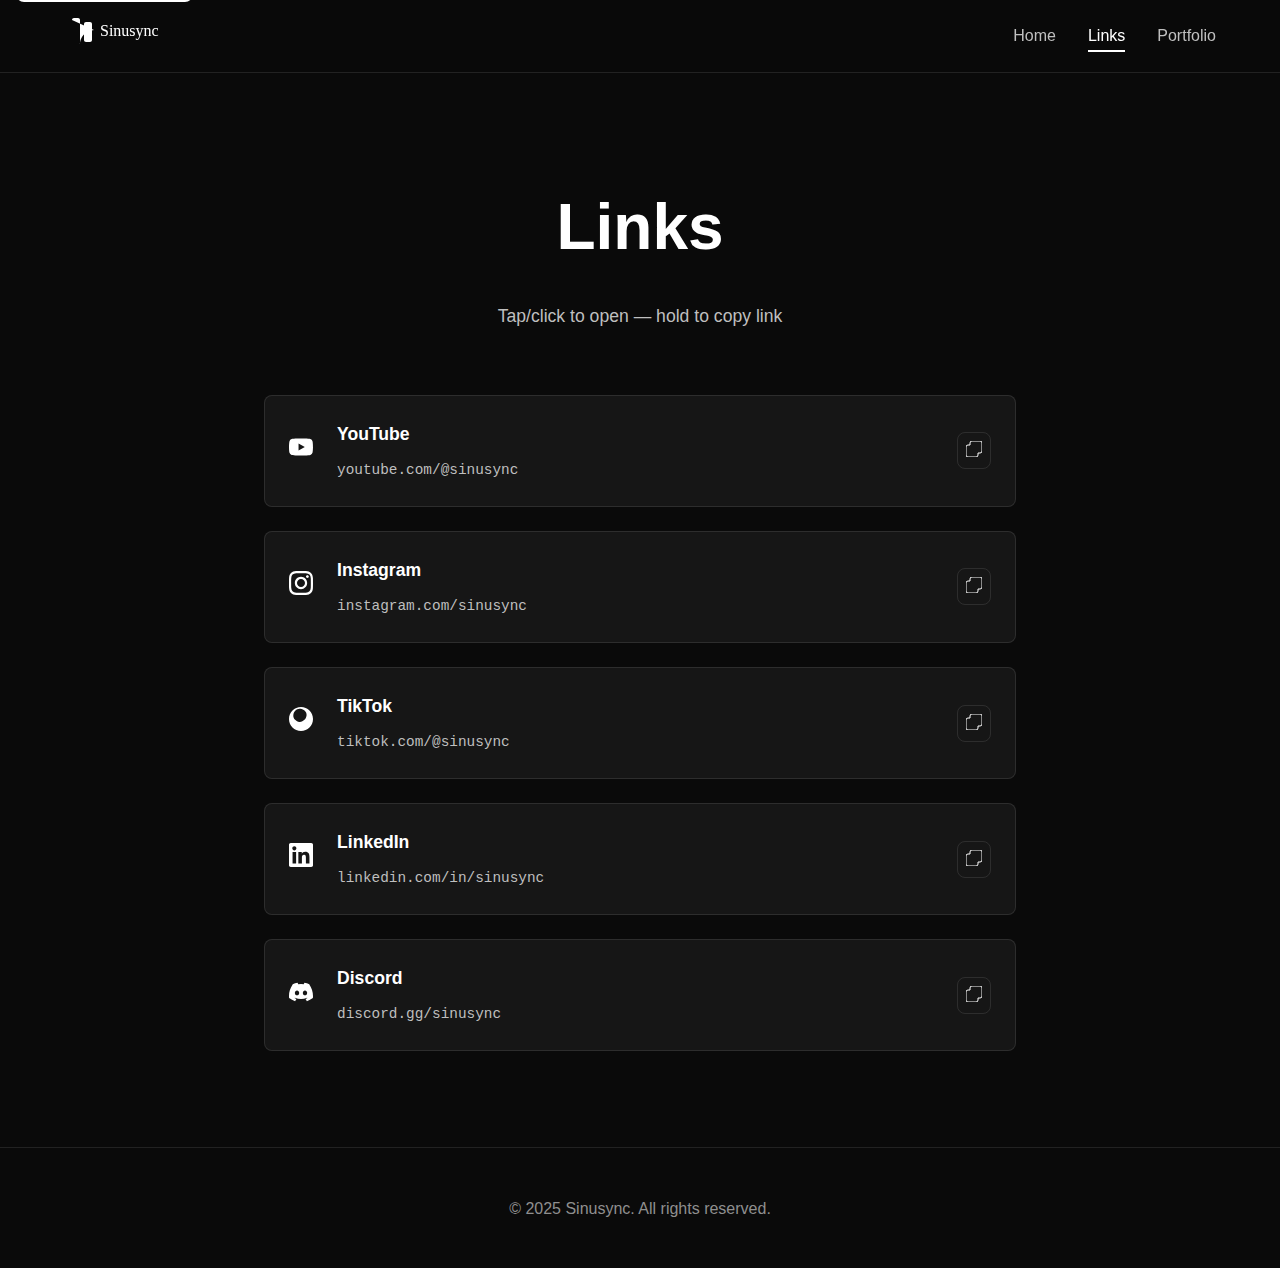
<file: Links.html>
<!DOCTYPE html>
<html lang="en">
<head>
    <meta charset="UTF-8">
    <meta name="viewport" content="width=device-width, initial-scale=1.0">
    <title>Links - Sinusync</title>
    <meta name="description" content="Connect with Sinusync on social media and professional platforms.">
    <link rel="stylesheet" href="css/styles.css">
    <script src="js/main.js" defer></script>
</head>
<body>
    <a href="#main" class="skip-link">Skip to main content</a>
    
    <header class="header" role="banner">
        <div class="header-container">
            <div class="logo">
                <svg width="120" height="32" viewBox="0 0 120 32" fill="none" xmlns="http://www.w3.org/2000/svg" role="img" aria-label="Sinusync Logo">
                    <title>Sinusync</title>
                    <path d="M8 4C8 2.89543 8.89543 2 10 2H14C15.1046 2 16 2.89543 16 4V28C16 29.1046 15.1046 16 30 14 30H10C8.89543 30 8 29.1046 8 28V4Z" fill="white"/>
                    <path d="M20 8C20 6.89543 20.8954 6 22 6H26C27.1046 6 28 6.89543 28 8V24C28 25.1046 27.1046 26 26 26H22C20.8954 26 20 25.1046 20 24V8Z" fill="white"/>
                    <text x="36" y="20" font-family="Georgia, serif" font-size="16" fill="white">Sinusync</text>
                </svg>
            </div>
            <nav class="nav" role="navigation" aria-label="Main navigation">
                <ul class="nav-list">
                    <li><a href="index.html" class="nav-link">Home</a></li>
                    <li><a href="links.html" class="nav-link active" aria-current="page">Links</a></li>
                    <li><a href="portfolio.html" class="nav-link">Portfolio</a></li>
                </ul>
            </nav>
        </div>
    </header>

    <main id="main" class="main" role="main">
        <section class="links-section" aria-labelledby="links-title">
            <div class="links-container">
                <h1 id="links-title" class="page-title">Links</h1>
                <p class="links-instruction">Tap/click to open — hold to copy link</p>
                
                <div class="social-links" role="list">
                    <article class="social-link" role="listitem">
                        <div class="social-icon" aria-hidden="true">
                            <svg width="24" height="24" viewBox="0 0 24 24" fill="none" xmlns="http://www.w3.org/2000/svg">
                                <path d="M23.498 6.186a3.016 3.016 0 0 0-2.122-2.136C19.505 3.545 12 3.545 12 3.545s-7.505 0-9.377.505A3.017 3.017 0 0 0 .502 6.186C0 8.07 0 12 0 12s0 3.93.502 5.814a3.016 3.016 0 0 0 2.122 2.136c1.871.505 9.376.505 9.376.505s7.505 0 9.377-.505a3.015 3.015 0 0 0 2.122-2.136C24 15.93 24 12 24 12s0-3.93-.502-5.814zM9.545 15.568V8.432L15.818 12l-6.273 3.568z" fill="white"/>
                            </svg>
                        </div>
                        <div class="social-content">
                            <h3 class="social-label">YouTube</h3>
                            <a href="https://youtube.com/@sinusync" class="social-url" target="_blank" rel="noopener noreferrer" aria-describedby="youtube-desc">
                                youtube.com/@sinusync
                            </a>
                            <p id="youtube-desc" class="sr-only">Opens YouTube channel in new tab</p>
                        </div>
                        <button class="copy-button" aria-label="Copy YouTube link" data-url="https://youtube.com/@sinusync">
                            <svg width="16" height="16" viewBox="0 0 16 16" fill="none" xmlns="http://www.w3.org/2000/svg">
                                <path d="M4 4V2a2 2 0 0 1 2-2h8a2 2 0 0 1 2 2v8a2 2 0 0 1-2 2h-2v2a2 2 0 0 1-2 2H2a2 2 0 0 1-2-2V6a2 2 0 0 1 2-2h2z" stroke="white" stroke-width="1" fill="none"/>
                            </svg>
                        </button>
                    </article>

                    <article class="social-link" role="listitem">
                        <div class="social-icon" aria-hidden="true">
                            <svg width="24" height="24" viewBox="0 0 24 24" fill="none" xmlns="http://www.w3.org/2000/svg">
                                <path d="M12 2.163c3.204 0 3.584.012 4.85.07 3.252.148 4.771 1.691 4.919 4.919.058 1.265.069 1.645.069 4.849 0 3.205-.012 3.584-.069 4.849-.149 3.225-1.664 4.771-4.919 4.919-1.266.058-1.644.07-4.85.07-3.204 0-3.584-.012-4.849-.07-3.26-.149-4.771-1.699-4.919-4.92-.058-1.265-.07-1.644-.07-4.849 0-3.204.013-3.583.07-4.849.149-3.227 1.664-4.771 4.919-4.919 1.266-.057 1.645-.069 4.849-.069zm0-2.163c-3.259 0-3.667.014-4.947.072-4.358.2-6.78 2.618-6.98 6.98-.059 1.281-.073 1.689-.073 4.948 0 3.259.014 3.668.072 4.948.2 4.358 2.618 6.78 6.98 6.98 1.281.058 1.689.072 4.948.072 3.259 0 3.668-.014 4.948-.072 4.354-.2 6.782-2.618 6.979-6.98.059-1.28.073-1.689.073-4.948 0-3.259-.014-3.667-.072-4.947-.196-4.354-2.617-6.78-6.979-6.98-1.281-.059-1.69-.073-4.949-.073zm0 5.838c-3.403 0-6.162 2.759-6.162 6.162s2.759 6.163 6.162 6.163 6.162-2.759 6.162-6.163c0-3.403-2.759-6.162-6.162-6.162zm0 10.162c-2.209 0-4-1.79-4-4 0-2.209 1.791-4 4-4s4 1.791 4 4c0 2.21-1.791 4-4 4zm6.406-11.845c-.796 0-1.441.645-1.441 1.44s.645 1.44 1.441 1.44c.795 0 1.439-.645 1.439-1.44s-.644-1.44-1.439-1.44z" fill="white"/>
                            </svg>
                        </div>
                        <div class="social-content">
                            <h3 class="social-label">Instagram</h3>
                            <a href="https://instagram.com/sinusync" class="social-url" target="_blank" rel="noopener noreferrer" aria-describedby="instagram-desc">
                                instagram.com/sinusync
                            </a>
                            <p id="instagram-desc" class="sr-only">Opens Instagram profile in new tab</p>
                        </div>
                        <button class="copy-button" aria-label="Copy Instagram link" data-url="https://instagram.com/sinusync">
                            <svg width="16" height="16" viewBox="0 0 16 16" fill="none" xmlns="http://www.w3.org/2000/svg">
                                <path d="M4 4V2a2 2 0 0 1 2-2h8a2 2 0 0 1 2 2v8a2 2 0 0 1-2 2h-2v2a2 2 0 0 1-2 2H2a2 2 0 0 1-2-2V6a2 2 0 0 1 2-2h2z" stroke="white" stroke-width="1" fill="none"/>
                            </svg>
                        </button>
                    </article>

                    <article class="social-link" role="listitem">
                        <div class="social-icon" aria-hidden="true">
                            <svg width="24" height="24" viewBox="0 0 24 24" fill="none" xmlns="http://www.w3.org/2000/svg">
                                <path d="M12 0C5.374 0 0 5.373 0 12s5.374 12 12 12 12-5.373 12-12S18.626 0 12 0zm5.568 8.16c-.169 1.858-.896 3.423-2.134 4.66-1.238 1.238-2.802 1.965-4.66 2.134-1.858.169-3.423-.896-4.66-2.134C4.876 11.582 4.149 10.018 4.318 8.16c.169-1.858.896-3.423 2.134-4.66C7.69 2.262 9.254 1.535 11.112 1.704c1.858-.169 3.423.896 4.66 2.134 1.238 1.238 1.965 2.802 1.796 4.66z" fill="white"/>
                            </svg>
                        </div>
                        <div class="social-content">
                            <h3 class="social-label">TikTok</h3>
                            <a href="https://tiktok.com/@sinusync" class="social-url" target="_blank" rel="noopener noreferrer" aria-describedby="tiktok-desc">
                                tiktok.com/@sinusync
                            </a>
                            <p id="tiktok-desc" class="sr-only">Opens TikTok profile in new tab</p>
                        </div>
                        <button class="copy-button" aria-label="Copy TikTok link" data-url="https://tiktok.com/@sinusync">
                            <svg width="16" height="16" viewBox="0 0 16 16" fill="none" xmlns="http://www.w3.org/2000/svg">
                                <path d="M4 4V2a2 2 0 0 1 2-2h8a2 2 0 0 1 2 2v8a2 2 0 0 1-2 2h-2v2a2 2 0 0 1-2 2H2a2 2 0 0 1-2-2V6a2 2 0 0 1 2-2h2z" stroke="white" stroke-width="1" fill="none"/>
                            </svg>
                        </button>
                    </article>

                    <article class="social-link" role="listitem">
                        <div class="social-icon" aria-hidden="true">
                            <svg width="24" height="24" viewBox="0 0 24 24" fill="none" xmlns="http://www.w3.org/2000/svg">
                                <path d="M20.447 20.452h-3.554v-5.569c0-1.328-.027-3.037-1.852-3.037-1.853 0-2.136 1.445-2.136 2.939v5.667H9.351V9h3.414v1.561h.046c.477-.9 1.637-1.85 3.37-1.85 3.601 0 4.267 2.37 4.267 5.455v6.286zM5.337 7.433c-1.144 0-2.063-.926-2.063-2.065 0-1.138.92-2.063 2.063-2.063 1.14 0 2.064.925 2.064 2.063 0 1.139-.925 2.065-2.064 2.065zm1.782 13.019H3.555V9h3.564v11.452zM22.225 0H1.771C.792 0 0 .774 0 1.729v20.542C0 23.227.792 24 1.771 24h20.451C23.2 24 24 23.227 24 22.271V1.729C24 .774 23.2 0 22.222 0h.003z" fill="white"/>
                            </svg>
                        </div>
                        <div class="social-content">
                            <h3 class="social-label">LinkedIn</h3>
                            <a href="https://linkedin.com/in/sinusync" class="social-url" target="_blank" rel="noopener noreferrer" aria-describedby="linkedin-desc">
                                linkedin.com/in/sinusync
                            </a>
                            <p id="linkedin-desc" class="sr-only">Opens LinkedIn profile in new tab</p>
                        </div>
                        <button class="copy-button" aria-label="Copy LinkedIn link" data-url="https://linkedin.com/in/sinusync">
                            <svg width="16" height="16" viewBox="0 0 16 16" fill="none" xmlns="http://www.w3.org/2000/svg">
                                <path d="M4 4V2a2 2 0 0 1 2-2h8a2 2 0 0 1 2 2v8a2 2 0 0 1-2 2h-2v2a2 2 0 0 1-2 2H2a2 2 0 0 1-2-2V6a2 2 0 0 1 2-2h2z" stroke="white" stroke-width="1" fill="none"/>
                            </svg>
                        </button>
                    </article>

                    <article class="social-link" role="listitem">
                        <div class="social-icon" aria-hidden="true">
                            <svg width="24" height="24" viewBox="0 0 24 24" fill="none" xmlns="http://www.w3.org/2000/svg">
                                <path d="M20.317 4.37a19.791 19.791 0 0 0-4.885-1.515.074.074 0 0 0-.079.037c-.21.375-.444.864-.608 1.25a18.27 18.27 0 0 0-5.487 0 12.64 12.64 0 0 0-.617-1.25.077.077 0 0 0-.079-.037A19.736 19.736 0 0 0 3.677 4.37a.07.07 0 0 0-.032.027C.533 9.046-.32 13.58.099 18.057a.082.082 0 0 0 .031.057 19.9 19.9 0 0 0 5.993 3.03.078.078 0 0 0 .084-.028 14.09 14.09 0 0 0 1.226-1.994.076.076 0 0 0-.041-.106 13.107 13.107 0 0 1-1.872-.892.077.077 0 0 1-.008-.128 10.2 10.2 0 0 0 .372-.292.074.074 0 0 1 .077-.01c3.928 1.793 8.18 1.793 12.062 0a.074.074 0 0 1 .078.01c.12.098.246.195.372.292a.077.077 0 0 1-.006.127 12.299 12.299 0 0 1-1.873.892.077.077 0 0 0-.041.107c.36.698.772 1.362 1.225 1.993a.076.076 0 0 0 .084.028 19.839 19.839 0 0 0 6.002-3.03.077.077 0 0 0 .032-.054c.5-5.177-.838-9.674-3.549-13.66a.061.061 0 0 0-.031-.03zM8.02 15.33c-1.183 0-2.157-1.085-2.157-2.419 0-1.333.956-2.419 2.157-2.419 1.21 0 2.176 1.096 2.157 2.42 0 1.333-.956 2.418-2.157 2.418zm7.975 0c-1.183 0-2.157-1.085-2.157-2.419 0-1.333.955-2.419 2.157-2.419 1.21 0 2.176 1.096 2.157 2.42 0 1.333-.946 2.418-2.157 2.418z" fill="white"/>
                            </svg>
                        </div>
                        <div class="social-content">
                            <h3 class="social-label">Discord</h3>
                            <a href="https://discord.gg/sinusync" class="social-url" target="_blank" rel="noopener noreferrer" aria-describedby="discord-desc">
                                discord.gg/sinusync
                            </a>
                            <p id="discord-desc" class="sr-only">Opens Discord server in new tab</p>
                        </div>
                        <button class="copy-button" aria-label="Copy Discord link" data-url="https://discord.gg/sinusync">
                            <svg width="16" height="16" viewBox="0 0 16 16" fill="none" xmlns="http://www.w3.org/2000/svg">
                                <path d="M4 4V2a2 2 0 0 1 2-2h8a2 2 0 0 1 2 2v8a2 2 0 0 1-2 2h-2v2a2 2 0 0 1-2 2H2a2 2 0 0 1-2-2V6a2 2 0 0 1 2-2h2z" stroke="white" stroke-width="1" fill="none"/>
                            </svg>
                        </button>
                    </article>
                </div>
            </div>
        </section>
    </main>

    <footer class="footer" role="contentinfo">
        <div class="footer-content">
            <p>&copy; 2025 Sinusync. All rights reserved.</p>
        </div>
    </footer>
</body>
</html>
</file>
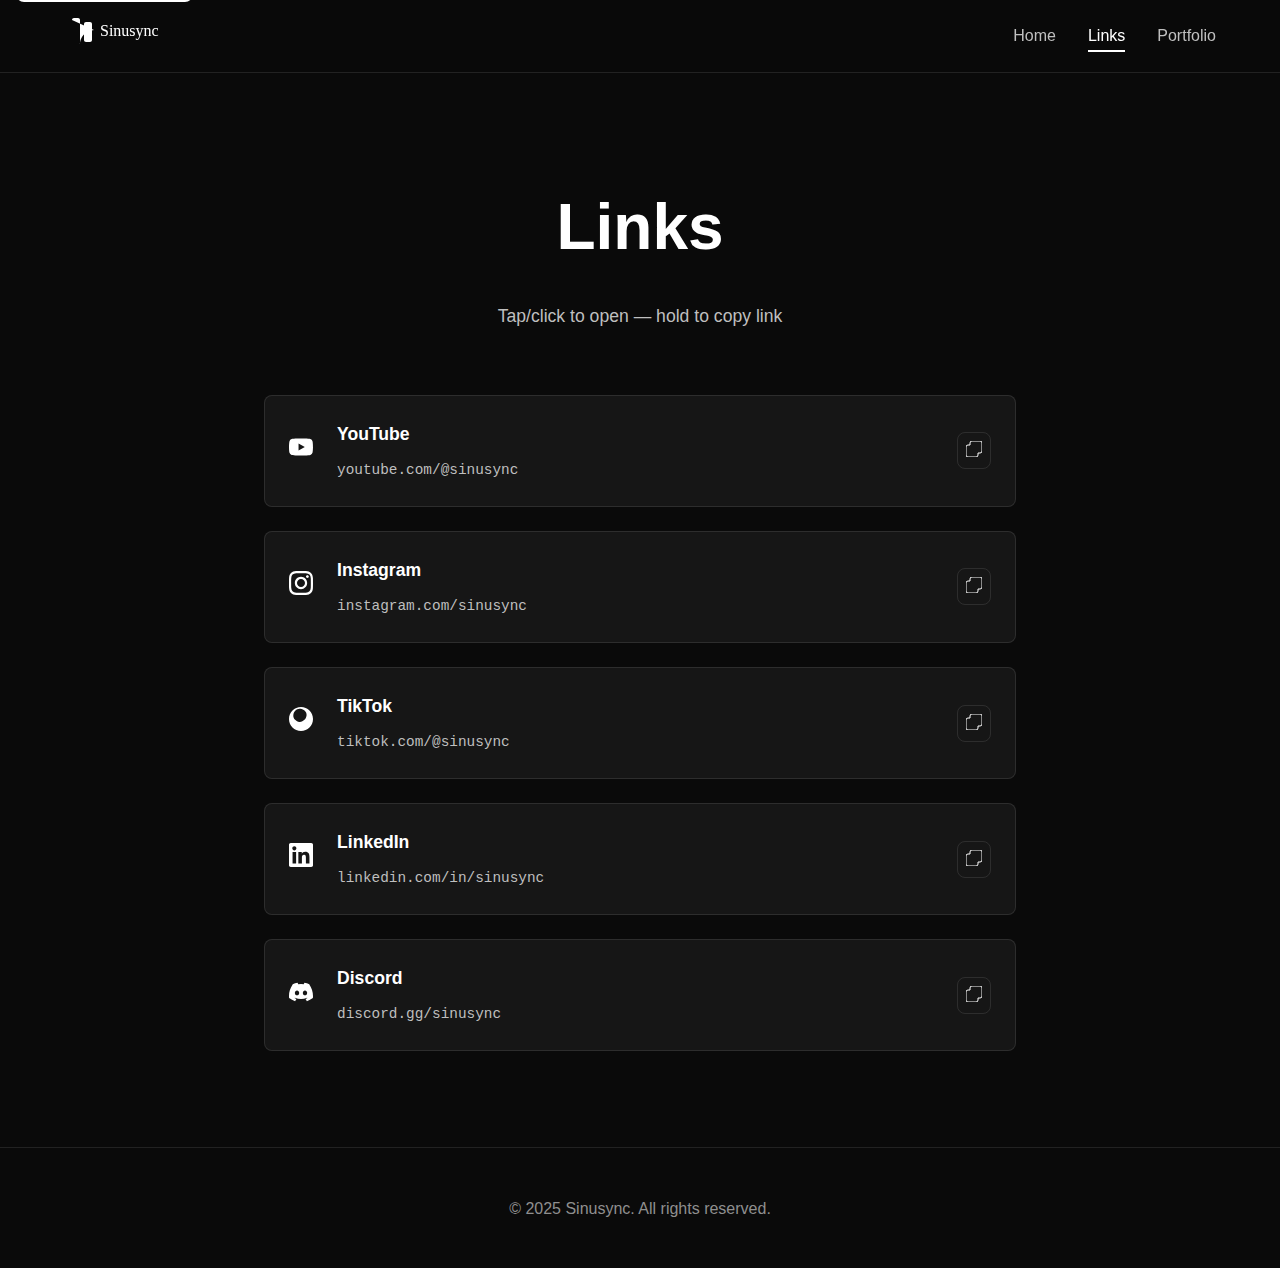
<file: links.html>
<!DOCTYPE html>
<html lang="en">
<head>
    <meta charset="UTF-8">
    <meta name="viewport" content="width=device-width, initial-scale=1.0">
    <title>Links - Sinusync</title>
    <meta name="description" content="Connect with Sinusync on social media and professional platforms.">
    <link rel="stylesheet" href="css/styles.css">
    <script src="js/main.js" defer></script>
</head>
<body>
    <a href="#main" class="skip-link">Skip to main content</a>
    
    <header class="header" role="banner">
        <div class="header-container">
            <div class="logo">
                <svg width="120" height="32" viewBox="0 0 120 32" fill="none" xmlns="http://www.w3.org/2000/svg" role="img" aria-label="Sinusync Logo">
                    <title>Sinusync</title>
                    <path d="M8 4C8 2.89543 8.89543 2 10 2H14C15.1046 2 16 2.89543 16 4V28C16 29.1046 15.1046 16 30 14 30H10C8.89543 30 8 29.1046 8 28V4Z" fill="white"/>
                    <path d="M20 8C20 6.89543 20.8954 6 22 6H26C27.1046 6 28 6.89543 28 8V24C28 25.1046 27.1046 26 26 26H22C20.8954 26 20 25.1046 20 24V8Z" fill="white"/>
                    <text x="36" y="20" font-family="Georgia, serif" font-size="16" fill="white">Sinusync</text>
                </svg>
            </div>
            <nav class="nav" role="navigation" aria-label="Main navigation">
                <ul class="nav-list">
                    <li><a href="index.html" class="nav-link">Home</a></li>
                    <li><a href="links.html" class="nav-link active" aria-current="page">Links</a></li>
                    <li><a href="portfolio.html" class="nav-link">Portfolio</a></li>
                </ul>
            </nav>
        </div>
    </header>

    <main id="main" class="main" role="main">
        <section class="links-section" aria-labelledby="links-title">
            <div class="links-container">
                <h1 id="links-title" class="page-title">Links</h1>
                <p class="links-instruction">Tap/click to open — hold to copy link</p>
                
                <div class="social-links" role="list">
                    <article class="social-link" role="listitem">
                        <div class="social-icon" aria-hidden="true">
                            <svg width="24" height="24" viewBox="0 0 24 24" fill="none" xmlns="http://www.w3.org/2000/svg">
                                <path d="M23.498 6.186a3.016 3.016 0 0 0-2.122-2.136C19.505 3.545 12 3.545 12 3.545s-7.505 0-9.377.505A3.017 3.017 0 0 0 .502 6.186C0 8.07 0 12 0 12s0 3.93.502 5.814a3.016 3.016 0 0 0 2.122 2.136c1.871.505 9.376.505 9.376.505s7.505 0 9.377-.505a3.015 3.015 0 0 0 2.122-2.136C24 15.93 24 12 24 12s0-3.93-.502-5.814zM9.545 15.568V8.432L15.818 12l-6.273 3.568z" fill="white"/>
                            </svg>
                        </div>
                        <div class="social-content">
                            <h3 class="social-label">YouTube</h3>
                            <a href="https://youtube.com/@sinusync" class="social-url" target="_blank" rel="noopener noreferrer" aria-describedby="youtube-desc">
                                youtube.com/@sinusync
                            </a>
                            <p id="youtube-desc" class="sr-only">Opens YouTube channel in new tab</p>
                        </div>
                        <button class="copy-button" aria-label="Copy YouTube link" data-url="https://youtube.com/@sinusync">
                            <svg width="16" height="16" viewBox="0 0 16 16" fill="none" xmlns="http://www.w3.org/2000/svg">
                                <path d="M4 4V2a2 2 0 0 1 2-2h8a2 2 0 0 1 2 2v8a2 2 0 0 1-2 2h-2v2a2 2 0 0 1-2 2H2a2 2 0 0 1-2-2V6a2 2 0 0 1 2-2h2z" stroke="white" stroke-width="1" fill="none"/>
                            </svg>
                        </button>
                    </article>

                    <article class="social-link" role="listitem">
                        <div class="social-icon" aria-hidden="true">
                            <svg width="24" height="24" viewBox="0 0 24 24" fill="none" xmlns="http://www.w3.org/2000/svg">
                                <path d="M12 2.163c3.204 0 3.584.012 4.85.07 3.252.148 4.771 1.691 4.919 4.919.058 1.265.069 1.645.069 4.849 0 3.205-.012 3.584-.069 4.849-.149 3.225-1.664 4.771-4.919 4.919-1.266.058-1.644.07-4.85.07-3.204 0-3.584-.012-4.849-.07-3.26-.149-4.771-1.699-4.919-4.92-.058-1.265-.07-1.644-.07-4.849 0-3.204.013-3.583.07-4.849.149-3.227 1.664-4.771 4.919-4.919 1.266-.057 1.645-.069 4.849-.069zm0-2.163c-3.259 0-3.667.014-4.947.072-4.358.2-6.78 2.618-6.98 6.98-.059 1.281-.073 1.689-.073 4.948 0 3.259.014 3.668.072 4.948.2 4.358 2.618 6.78 6.98 6.98 1.281.058 1.689.072 4.948.072 3.259 0 3.668-.014 4.948-.072 4.354-.2 6.782-2.618 6.979-6.98.059-1.28.073-1.689.073-4.948 0-3.259-.014-3.667-.072-4.947-.196-4.354-2.617-6.78-6.979-6.98-1.281-.059-1.69-.073-4.949-.073zm0 5.838c-3.403 0-6.162 2.759-6.162 6.162s2.759 6.163 6.162 6.163 6.162-2.759 6.162-6.163c0-3.403-2.759-6.162-6.162-6.162zm0 10.162c-2.209 0-4-1.79-4-4 0-2.209 1.791-4 4-4s4 1.791 4 4c0 2.21-1.791 4-4 4zm6.406-11.845c-.796 0-1.441.645-1.441 1.44s.645 1.44 1.441 1.44c.795 0 1.439-.645 1.439-1.44s-.644-1.44-1.439-1.44z" fill="white"/>
                            </svg>
                        </div>
                        <div class="social-content">
                            <h3 class="social-label">Instagram</h3>
                            <a href="https://instagram.com/sinusync" class="social-url" target="_blank" rel="noopener noreferrer" aria-describedby="instagram-desc">
                                instagram.com/sinusync
                            </a>
                            <p id="instagram-desc" class="sr-only">Opens Instagram profile in new tab</p>
                        </div>
                        <button class="copy-button" aria-label="Copy Instagram link" data-url="https://instagram.com/sinusync">
                            <svg width="16" height="16" viewBox="0 0 16 16" fill="none" xmlns="http://www.w3.org/2000/svg">
                                <path d="M4 4V2a2 2 0 0 1 2-2h8a2 2 0 0 1 2 2v8a2 2 0 0 1-2 2h-2v2a2 2 0 0 1-2 2H2a2 2 0 0 1-2-2V6a2 2 0 0 1 2-2h2z" stroke="white" stroke-width="1" fill="none"/>
                            </svg>
                        </button>
                    </article>

                    <article class="social-link" role="listitem">
                        <div class="social-icon" aria-hidden="true">
                            <svg width="24" height="24" viewBox="0 0 24 24" fill="none" xmlns="http://www.w3.org/2000/svg">
                                <path d="M12 0C5.374 0 0 5.373 0 12s5.374 12 12 12 12-5.373 12-12S18.626 0 12 0zm5.568 8.16c-.169 1.858-.896 3.423-2.134 4.66-1.238 1.238-2.802 1.965-4.66 2.134-1.858.169-3.423-.896-4.66-2.134C4.876 11.582 4.149 10.018 4.318 8.16c.169-1.858.896-3.423 2.134-4.66C7.69 2.262 9.254 1.535 11.112 1.704c1.858-.169 3.423.896 4.66 2.134 1.238 1.238 1.965 2.802 1.796 4.66z" fill="white"/>
                            </svg>
                        </div>
                        <div class="social-content">
                            <h3 class="social-label">TikTok</h3>
                            <a href="https://tiktok.com/@sinusync" class="social-url" target="_blank" rel="noopener noreferrer" aria-describedby="tiktok-desc">
                                tiktok.com/@sinusync
                            </a>
                            <p id="tiktok-desc" class="sr-only">Opens TikTok profile in new tab</p>
                        </div>
                        <button class="copy-button" aria-label="Copy TikTok link" data-url="https://tiktok.com/@sinusync">
                            <svg width="16" height="16" viewBox="0 0 16 16" fill="none" xmlns="http://www.w3.org/2000/svg">
                                <path d="M4 4V2a2 2 0 0 1 2-2h8a2 2 0 0 1 2 2v8a2 2 0 0 1-2 2h-2v2a2 2 0 0 1-2 2H2a2 2 0 0 1-2-2V6a2 2 0 0 1 2-2h2z" stroke="white" stroke-width="1" fill="none"/>
                            </svg>
                        </button>
                    </article>

                    <article class="social-link" role="listitem">
                        <div class="social-icon" aria-hidden="true">
                            <svg width="24" height="24" viewBox="0 0 24 24" fill="none" xmlns="http://www.w3.org/2000/svg">
                                <path d="M20.447 20.452h-3.554v-5.569c0-1.328-.027-3.037-1.852-3.037-1.853 0-2.136 1.445-2.136 2.939v5.667H9.351V9h3.414v1.561h.046c.477-.9 1.637-1.85 3.37-1.85 3.601 0 4.267 2.37 4.267 5.455v6.286zM5.337 7.433c-1.144 0-2.063-.926-2.063-2.065 0-1.138.92-2.063 2.063-2.063 1.14 0 2.064.925 2.064 2.063 0 1.139-.925 2.065-2.064 2.065zm1.782 13.019H3.555V9h3.564v11.452zM22.225 0H1.771C.792 0 0 .774 0 1.729v20.542C0 23.227.792 24 1.771 24h20.451C23.2 24 24 23.227 24 22.271V1.729C24 .774 23.2 0 22.222 0h.003z" fill="white"/>
                            </svg>
                        </div>
                        <div class="social-content">
                            <h3 class="social-label">LinkedIn</h3>
                            <a href="https://linkedin.com/in/sinusync" class="social-url" target="_blank" rel="noopener noreferrer" aria-describedby="linkedin-desc">
                                linkedin.com/in/sinusync
                            </a>
                            <p id="linkedin-desc" class="sr-only">Opens LinkedIn profile in new tab</p>
                        </div>
                        <button class="copy-button" aria-label="Copy LinkedIn link" data-url="https://linkedin.com/in/sinusync">
                            <svg width="16" height="16" viewBox="0 0 16 16" fill="none" xmlns="http://www.w3.org/2000/svg">
                                <path d="M4 4V2a2 2 0 0 1 2-2h8a2 2 0 0 1 2 2v8a2 2 0 0 1-2 2h-2v2a2 2 0 0 1-2 2H2a2 2 0 0 1-2-2V6a2 2 0 0 1 2-2h2z" stroke="white" stroke-width="1" fill="none"/>
                            </svg>
                        </button>
                    </article>

                    <article class="social-link" role="listitem">
                        <div class="social-icon" aria-hidden="true">
                            <svg width="24" height="24" viewBox="0 0 24 24" fill="none" xmlns="http://www.w3.org/2000/svg">
                                <path d="M20.317 4.37a19.791 19.791 0 0 0-4.885-1.515.074.074 0 0 0-.079.037c-.21.375-.444.864-.608 1.25a18.27 18.27 0 0 0-5.487 0 12.64 12.64 0 0 0-.617-1.25.077.077 0 0 0-.079-.037A19.736 19.736 0 0 0 3.677 4.37a.07.07 0 0 0-.032.027C.533 9.046-.32 13.58.099 18.057a.082.082 0 0 0 .031.057 19.9 19.9 0 0 0 5.993 3.03.078.078 0 0 0 .084-.028 14.09 14.09 0 0 0 1.226-1.994.076.076 0 0 0-.041-.106 13.107 13.107 0 0 1-1.872-.892.077.077 0 0 1-.008-.128 10.2 10.2 0 0 0 .372-.292.074.074 0 0 1 .077-.01c3.928 1.793 8.18 1.793 12.062 0a.074.074 0 0 1 .078.01c.12.098.246.195.372.292a.077.077 0 0 1-.006.127 12.299 12.299 0 0 1-1.873.892.077.077 0 0 0-.041.107c.36.698.772 1.362 1.225 1.993a.076.076 0 0 0 .084.028 19.839 19.839 0 0 0 6.002-3.03.077.077 0 0 0 .032-.054c.5-5.177-.838-9.674-3.549-13.66a.061.061 0 0 0-.031-.03zM8.02 15.33c-1.183 0-2.157-1.085-2.157-2.419 0-1.333.956-2.419 2.157-2.419 1.21 0 2.176 1.096 2.157 2.42 0 1.333-.956 2.418-2.157 2.418zm7.975 0c-1.183 0-2.157-1.085-2.157-2.419 0-1.333.955-2.419 2.157-2.419 1.21 0 2.176 1.096 2.157 2.42 0 1.333-.946 2.418-2.157 2.418z" fill="white"/>
                            </svg>
                        </div>
                        <div class="social-content">
                            <h3 class="social-label">Discord</h3>
                            <a href="https://discord.gg/DWYsvruEMs" class="social-url" target="_blank" rel="noopener noreferrer" aria-describedby="discord-desc">
                                discord.gg/sinusync
                            </a>
                            <p id="discord-desc" class="sr-only">Opens Discord server in new tab</p>
                        </div>
                        <button class="copy-button" aria-label="Copy Discord link" data-url="https://discord.gg/sinusync">
                            <svg width="16" height="16" viewBox="0 0 16 16" fill="none" xmlns="http://www.w3.org/2000/svg">
                                <path d="M4 4V2a2 2 0 0 1 2-2h8a2 2 0 0 1 2 2v8a2 2 0 0 1-2 2h-2v2a2 2 0 0 1-2 2H2a2 2 0 0 1-2-2V6a2 2 0 0 1 2-2h2z" stroke="white" stroke-width="1" fill="none"/>
                            </svg>
                        </button>
                    </article>
                </div>
            </div>
        </section>
    </main>

    <footer class="footer" role="contentinfo">
        <div class="footer-content">
            <p>&copy; 2025 Sinusync. All rights reserved.</p>
        </div>
    </footer>
</body>
</html>
</file>
<file: css/styles.css>
/* CSS Custom Properties */
:root {
  --color-bg: #0a0a0a;
  --color-text: #ffffff;
  --color-text-secondary: #bfbfbf;
  --color-text-muted: #8f8f8f;
  --color-accent: #f3f3f3;
  --color-border: rgba(255, 255, 255, 0.1);
  --color-shadow: rgba(0, 0, 0, 0.5);
  

  --font-sans: "Gotham", "Helvetica Neue", Helvetica, Arial, sans-serif;
  --font-serif: "Gotham", "Helvetica Neue", Helvetica, Arial, sans-serif;
  
  --spacing-xs: 0.5rem;
  --spacing-sm: 1rem;
  --spacing-md: 1.5rem;
  --spacing-lg: 2rem;
  --spacing-xl: 3rem;
  --spacing-2xl: 4rem;
  --spacing-3xl: 6rem;
  
  --border-radius: 0.5rem;
  --transition: all 0.3s ease;
  --shadow-subtle: 0 2px 8px rgba(0, 0, 0, 0.3);
  --shadow-prominent: 0 8px 32px rgba(0, 0, 0, 0.5);
}

/* Reset and Base Styles */
*,
*::before,
*::after {
  box-sizing: border-box;
}

html {
  scroll-behavior: smooth;
}

@media (prefers-reduced-motion: reduce) {
  html {
    scroll-behavior: auto;
  }
  
  *,
  *::before,
  *::after {
    animation-duration: 0.01ms !important;
    animation-iteration-count: 1 !important;
    transition-duration: 0.01ms !important;
  }
}

body {
  margin: 0;
  padding: 0;
  background-color: var(--color-bg);
  color: var(--color-text);
  font-family: var(--font-sans);
  font-size: 16px;
  line-height: 1.6;
  -webkit-font-smoothing: antialiased;
  -moz-osx-font-smoothing: grayscale;
}

/* Screen Reader Only */
.sr-only {
  position: absolute;
  width: 1px;
  height: 1px;
  padding: 0;
  margin: -1px;
  overflow: hidden;
  clip: rect(0, 0, 0, 0);
  white-space: nowrap;
  border: 0;
}

/* Skip Link */
.skip-link {
  position: absolute;
  top: -40px;
  left: var(--spacing-sm);
  background: var(--color-text);
  color: var(--color-bg);
  padding: var(--spacing-xs) var(--spacing-sm);
  text-decoration: none;
  border-radius: var(--border-radius);
  z-index: 1000;
  transition: var(--transition);
}

.skip-link:focus {
  top: var(--spacing-sm);
}

/* Header */
.header {
  position: fixed;
  top: 0;
  left: 0;
  right: 0;
  background: rgba(10, 10, 10, 0.95);
  backdrop-filter: blur(10px);
  border-bottom: 1px solid var(--color-border);
  z-index: 100;
  transition: var(--transition);
}

.header-container {
  display: flex;
  justify-content: space-between;
  align-items: center;
  max-width: 1200px;
  margin: 0 auto;
  padding: var(--spacing-sm) var(--spacing-md);
}

.logo svg {
  transition: var(--transition);
}

.logo:hover svg,
.logo:focus svg {
  transform: translateY(-2px);
}

.nav-list {
  display: flex;
  list-style: none;
  margin: 0;
  padding: 0;
  gap: var(--spacing-lg);
}

.nav-link {
  color: var(--color-text-secondary);
  text-decoration: none;
  font-weight: 500;
  padding: var(--spacing-xs) 0;
  position: relative;
  transition: var(--transition);
}

.nav-link:hover,
.nav-link:focus {
  color: var(--color-text);
}

.nav-link.active {
  color: var(--color-text);
}

.nav-link::after {
  content: '';
  position: absolute;
  bottom: 0;
  left: 0;
  width: 0;
  height: 2px;
  background: var(--color-text);
  transition: var(--transition);
}

.nav-link:hover::after,
.nav-link:focus::after,
.nav-link.active::after {
  width: 100%;
}

/* Main Content */
.main {
  padding-top: 80px;
  min-height: 100vh;
}

/* Hero Section */
.hero {
  position: relative;
  /* margin-top: 80px; */
  display: flex;
  align-items: center;
  justify-content: center;
  overflow: hidden;
}

.hero-background {
  position: absolute;
  top: 0;
  left: 0;
  right: 0;
  bottom: 0;
  z-index: -1;
}

.blueprint-image {
  width: 100%;
  height: 100%;
  object-fit: cover;
  object-position: center;
  opacity: 0.3;
  filter: blur(1px) grayscale(100%);
  transform: scale(1.1);
  transition: var(--transition);
}

.hero-content {
  margin-top: 80px;
  text-align: center;
  max-width: 900px;
  padding: 0 var(--spacing-md);
  position: relative;
  z-index: 1;
}

.hero-title {
  font-family: var(--font-serif);
  font-size: clamp(2rem, 5vw, 4rem);
  font-weight: normal;
  line-height: 1.2;
  margin: 0 0 var(--spacing-md);
  opacity: 0;
  transform: translateY(30px);
  animation: fadeInUp 1s ease-out 0.5s forwards;
}

.hero-subtitle {
  font-size: clamp(1rem, 2.5vw, 1.25rem);
  color: var(--color-text-secondary);
  margin: 0 0 var(--spacing-xl);
  opacity: 0;
  transform: translateY(30px);
  animation: fadeInUp 1s ease-out 0.8s forwards;
}

/* Software Logos */
.software-logos {
  display: flex;
  justify-content: center;
  gap: var(--spacing-lg);
  flex-wrap: wrap;
  margin-top: var(--spacing-2xl);
}

.logo-item {
  padding: var(--spacing-sm);
  border: 1px solid var(--color-border);
  border-radius: var(--border-radius);
  background: rgba(255, 255, 255, 0.05);
  transition: var(--transition);
  cursor: pointer;
  opacity: 0;
  transform: translateY(30px);
}

.logo-item:nth-child(1) { animation: fadeInUp 1s ease-out 1s forwards; }
.logo-item:nth-child(2) { animation: fadeInUp 1s ease-out 1.2s forwards; }
.logo-item:nth-child(3) { animation: fadeInUp 1s ease-out 1.4s forwards; }
.logo-item:nth-child(4) { animation: fadeInUp 1s ease-out 1.6s forwards; }

.logo-item:hover,
.logo-item:focus {
  transform: translateY(-4px);
  background: rgba(255, 255, 255, 0.1);
  box-shadow: var(--shadow-subtle);
}

.logo-item:focus {
  outline: 2px solid var(--color-text);
  outline-offset: 2px;
}
.hero {
  margin-bottom: 0;
  padding-bottom: 0;
}

.preview-cards {
  margin-top: 0;
  padding-top: 0;
}

/* Preview Cards */
.preview-cards {

  padding: var(--spacing-3xl) var(--spacing-md);
  max-width: 1200px;
  margin: 0 auto;
}

.section-title {
  font-family: var(--font-serif);
  font-size: clamp(2rem, 4vw, 3rem);
  text-align: center;
  margin: 0 0 var(--spacing-2xl);
  color: var(--color-text);
}

.cards-container {
  position: relative;
  display: grid;
  grid-template-columns: repeat(auto-fit, minmax(300px, 1fr));
  gap: var(--spacing-xl);
  perspective: 1000px;
}

.card {
  background: rgba(255, 255, 255, 0.05);
  border: 1px solid var(--color-border);
  border-radius: var(--border-radius);
  overflow: hidden;
  transition: var(--transition);
  cursor: pointer;
  position: relative;
}

.card-1 {
  transform: rotate(-2deg);
}

.card-2 {
  transform: rotate(1deg);
}

.card-3 {
  transform: rotate(-1deg);
}

.card:hover,
.card:focus {
  transform: rotate(0deg) translateY(-8px);
  box-shadow: var(--shadow-prominent);
}

.card:focus {
  outline: 2px solid var(--color-text);
  outline-offset: 2px;
}

.card-image {
  width: 100%;
  height: 200px;
  overflow: hidden;
}

.card-image img {
  width: 100%;
  height: 100%;
  object-fit: cover;
  transition: var(--transition);
}

.card:hover .card-image img {
  transform: scale(1.05);
}

.card-content {
  padding: var(--spacing-md);
}

.card-title {
  font-size: 1.25rem;
  font-weight: 600;
  margin: 0 0 var(--spacing-xs);
}

.card-meta {
  color: var(--color-text-muted);
  margin: 0;
  font-size: 0.9rem;
}

/* Links Page */
.links-section {
  padding: var(--spacing-3xl) var(--spacing-md);
  max-width: 800px;
  margin: 0 auto;
  min-height: 80vh;
  display: flex;
  flex-direction: column;
  justify-content: center;
}

.links-container {
  text-align: center;
}

.page-title {
  font-family: var(--font-serif);
  font-size: clamp(2.5rem, 5vw, 4rem);
  margin: 0 0 var(--spacing-md);
}

.links-instruction {
  color: var(--color-text-secondary);
  margin: 0 0 var(--spacing-2xl);
  font-size: 1.1rem;
}

.social-links {
  display: grid;
  gap: var(--spacing-md);
}

.social-link {
  display: flex;
  align-items: center;
  gap: var(--spacing-md);
  padding: var(--spacing-md);
  background: rgba(255, 255, 255, 0.05);
  border: 1px solid var(--color-border);
  border-radius: var(--border-radius);
  text-align: left;
  transition: var(--transition);
}

.social-link:hover,
.social-link:focus-within {
  background: rgba(255, 255, 255, 0.1);
  transform: translateY(-2px);
  box-shadow: var(--shadow-subtle);
}

.social-icon {
  flex-shrink: 0;
}

.social-content {
  flex-grow: 1;
}

.social-label {
  font-size: 1.1rem;
  font-weight: 600;
  margin: 0 0 var(--spacing-xs);
}

.social-url {
  color: var(--color-text-secondary);
  text-decoration: none;
  font-family: monospace;
  font-size: 0.9rem;
  transition: var(--transition);
}

.social-url:hover,
.social-url:focus {
  color: var(--color-text);
}

.copy-button {
  background: none;
  border: 1px solid var(--color-border);
  border-radius: var(--border-radius);
  padding: var(--spacing-xs);
  color: var(--color-text);
  cursor: pointer;
  transition: var(--transition);
  flex-shrink: 0;
}

.copy-button:hover,
.copy-button:focus {
  background: rgba(255, 255, 255, 0.1);
  transform: scale(1.05);
}

/* Portfolio Page */
.portfolio-section {
  padding: var(--spacing-2xl) 0;
  min-height: 100vh;
}

.portfolio-header {
  display: flex;
  justify-content: space-between;
  align-items: center;
  max-width: 1200px;
  margin: 0 auto var(--spacing-xl);
  padding: 0 var(--spacing-md);
}

.audio-controls {
  display: flex;
  gap: var(--spacing-sm);
}

.audio-button {
  display: flex;
  align-items: center;
  gap: var(--spacing-xs);
  background: rgba(255, 255, 255, 0.05);
  border: 1px solid var(--color-border);
  border-radius: var(--border-radius);
  padding: var(--spacing-xs) var(--spacing-md);
  color: var(--color-text);
  cursor: pointer;
  transition: var(--transition);
  font-family: var(--font-sans);
}

.audio-button:hover,
.audio-button:focus {
  background: rgba(255, 255, 255, 0.1);
  transform: translateY(-1px);
}

.audio-button[aria-pressed="true"] {
  background: rgba(255, 255, 255, 0.15);
}

/* Swiper Overrides */
.portfolio-slider {
  width: 100%;
  height: 70vh;
  max-height: 600px;
}

.swiper-slide {
  display: flex;
  align-items: center;
  justify-content: center;
  background: transparent;
}

.slide-content {
  width: 100%;
  max-width: 800px;
  margin: 0 var(--spacing-md);
  position: relative;
  background: rgba(255, 255, 255, 0.05);
  border: 1px solid var(--color-border);
  border-radius: var(--border-radius);
  overflow: hidden;
  backdrop-filter: blur(10px);
}

.slide-image,
.video-container {
  width: 100%;
  height: 400px;
  object-fit: cover;
  display: block;
}

.video-container {
  position: relative;
  background: var(--color-bg);
}

.slide-video {
  width: 100%;
  height: 100%;
  object-fit: cover;
}

.video-controls {
  position: absolute;
  bottom: var(--spacing-sm);
  right: var(--spacing-sm);
  display: flex;
  gap: var(--spacing-xs);
  opacity: 0;
  transition: var(--transition);
}

.video-container:hover .video-controls,
.video-container:focus-within .video-controls {
  opacity: 1;
}

.video-play-pause,
.video-mute {
  background: rgba(0, 0, 0, 0.7);
  border: none;
  border-radius: 50%;
  width: 40px;
  height: 40px;
  display: flex;
  align-items: center;
  justify-content: center;
  cursor: pointer;
  transition: var(--transition);
}

.video-play-pause:hover,
.video-mute:hover,
.video-play-pause:focus,
.video-mute:focus {
  background: rgba(0, 0, 0, 0.9);
  transform: scale(1.1);
}

.slide-info {
  padding: var(--spacing-md);
  background: rgba(10, 10, 10, 0.8);
}

.slide-title {
  font-size: 1.5rem;
  font-weight: 600;
  margin: 0 0 var(--spacing-xs);
}

.slide-description {
  color: var(--color-text-secondary);
  margin: 0;
  line-height: 1.5;
}

.swiper-button-next,
.swiper-button-prev {
  color: var(--color-text);
  background: rgba(0, 0, 0, 0.5);
  border-radius: 50%;
  width: 50px;
  height: 50px;
  margin-top: -25px;
  transition: var(--transition);
}

.swiper-button-next::after,
.swiper-button-prev::after {
  font-size: 18px;
}

.swiper-button-next:hover,
.swiper-button-prev:hover {
  background: rgba(0, 0, 0, 0.8);
  transform: scale(1.1);
}

.swiper-pagination-bullet {
  background: rgba(255, 255, 255, 0.5);
  opacity: 1;
  transition: var(--transition);
}

.swiper-pagination-bullet-active {
  background: var(--color-text);
  transform: scale(1.2);
}

/* Portfolio Fallback */
.portfolio-fallback {
  max-width: 1200px;
  margin: 0 auto;
  padding: var(--spacing-md);
}

.fallback-grid {
  display: grid;
  grid-template-columns: repeat(auto-fit, minmax(300px, 1fr));
  gap: var(--spacing-lg);
  margin-top: var(--spacing-xl);
}

.fallback-item {
  background: rgba(255, 255, 255, 0.05);
  border: 1px solid var(--color-border);
  border-radius: var(--border-radius);
  overflow: hidden;
}

.fallback-item img {
  width: 100%;
  height: 200px;
  object-fit: cover;
}

.fallback-item h3 {
  padding: var(--spacing-md);
  margin: 0;
}

/* Footer */
.footer {
  border-top: 1px solid var(--color-border);
  padding: var(--spacing-lg) var(--spacing-md);
  margin-top: auto;
}

.footer-content {
  max-width: 1200px;
  margin: 0 auto;
  text-align: center;
  color: var(--color-text-muted);
}

/* Animations */
@keyframes fadeInUp {
  to {
    opacity: 1;
    transform: translateY(0);
  }
}

/* Responsive Design */
@media (max-width: 768px) {
  .header-container {
    padding: var(--spacing-sm);
  }
  
  .nav-list {
    gap: var(--spacing-md);
  }
  
  .hero-content {
    padding: 0 var(--spacing-sm);
  }
  
  .software-logos {
    gap: var(--spacing-sm);
  }
  
  .cards-container {
    grid-template-columns: 1fr;
    gap: var(--spacing-lg);
  }
  
  .portfolio-slider {
    height: 60vh;
  }
  
  .slide-content {
    margin: 0 var(--spacing-sm);
  }
  
  .slide-image,
  .video-container {
    height: 250px;
  }
  
  .portfolio-header {
    flex-direction: column;
    gap: var(--spacing-md);
    align-items: flex-start;
  }
  
  .social-link {
    flex-direction: column;
    text-align: center;
    gap: var(--spacing-sm);
  }
  
  .social-content {
    flex-grow: 0;
  }
}

@media (max-width: 480px) {
  .software-logos {
    gap: var(--spacing-xs);
  }
  
  .logo-item {
    padding: var(--spacing-xs);
  }
  
  .logo-item svg {
    width: 32px;
    height: 32px;
  }
  
  .swiper-button-next,
  .swiper-button-prev {
    width: 40px;
    height: 40px;
    margin-top: -20px;
  }
  
  .swiper-button-next::after,
  .swiper-button-prev::after {
    font-size: 14px;
  }
}

/* High Contrast Mode */
@media (prefers-contrast: high) {
  :root {
    --color-border: rgba(255, 255, 255, 0.3);
    --color-text-secondary: #e0e0e0;
    --color-text-muted: #c0c0c0;
  }
  
  .card,
  .social-link,
  .slide-content {
    border-width: 2px;
  }
}

/* Focus Styles */
*:focus {
  outline: 2px solid var(--color-text);
  outline-offset: 2px;
}

button:focus,
a:focus {
  outline-color: var(--color-accent);
}

/* Print Styles */
@media print {
  .header,
  .footer,
  .swiper-button-next,
  .swiper-button-prev,
  .swiper-pagination,
  .video-controls,
  .audio-controls {
    display: none;
  }
  
  .main {
    padding-top: 0;
  }
  
  .hero {
    min-height: auto;
    padding: var(--spacing-lg) 0;
  }
  
  body {
    background: white;
    color: black;
  }
}
</file>
